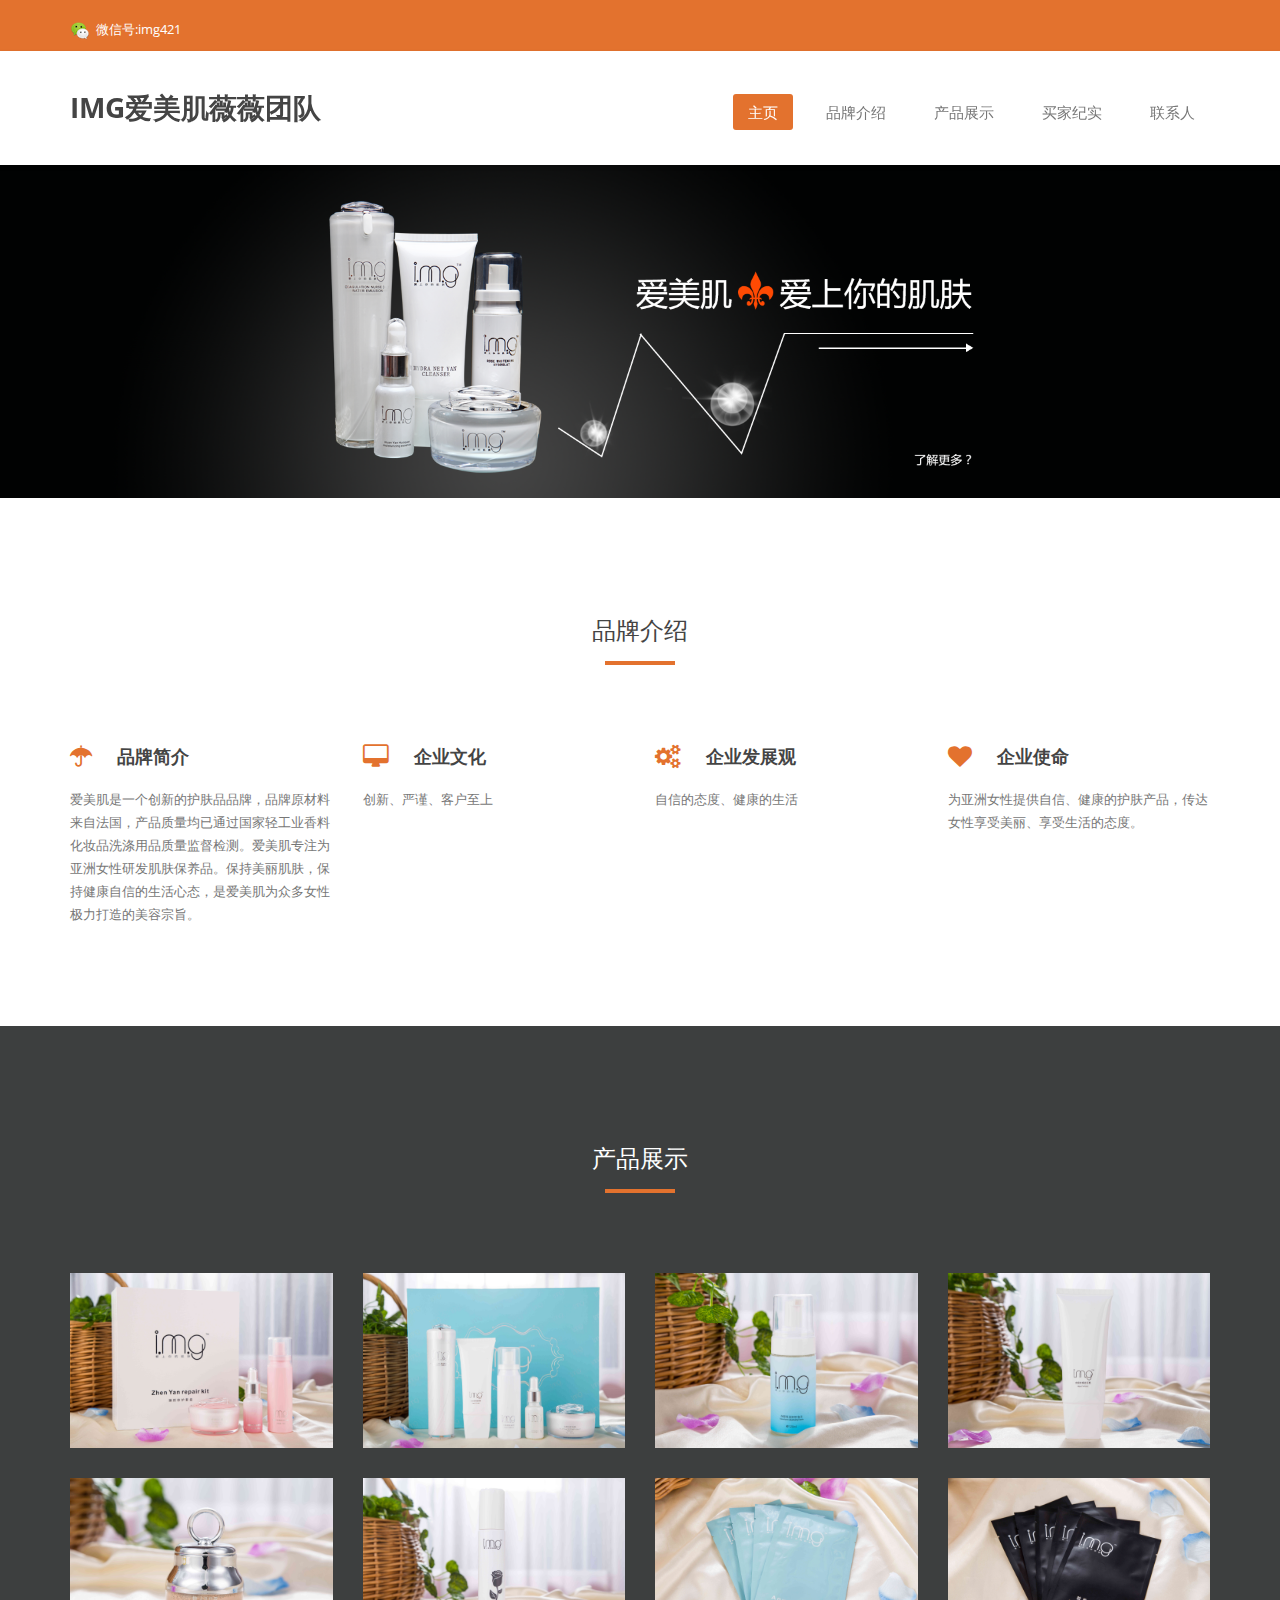
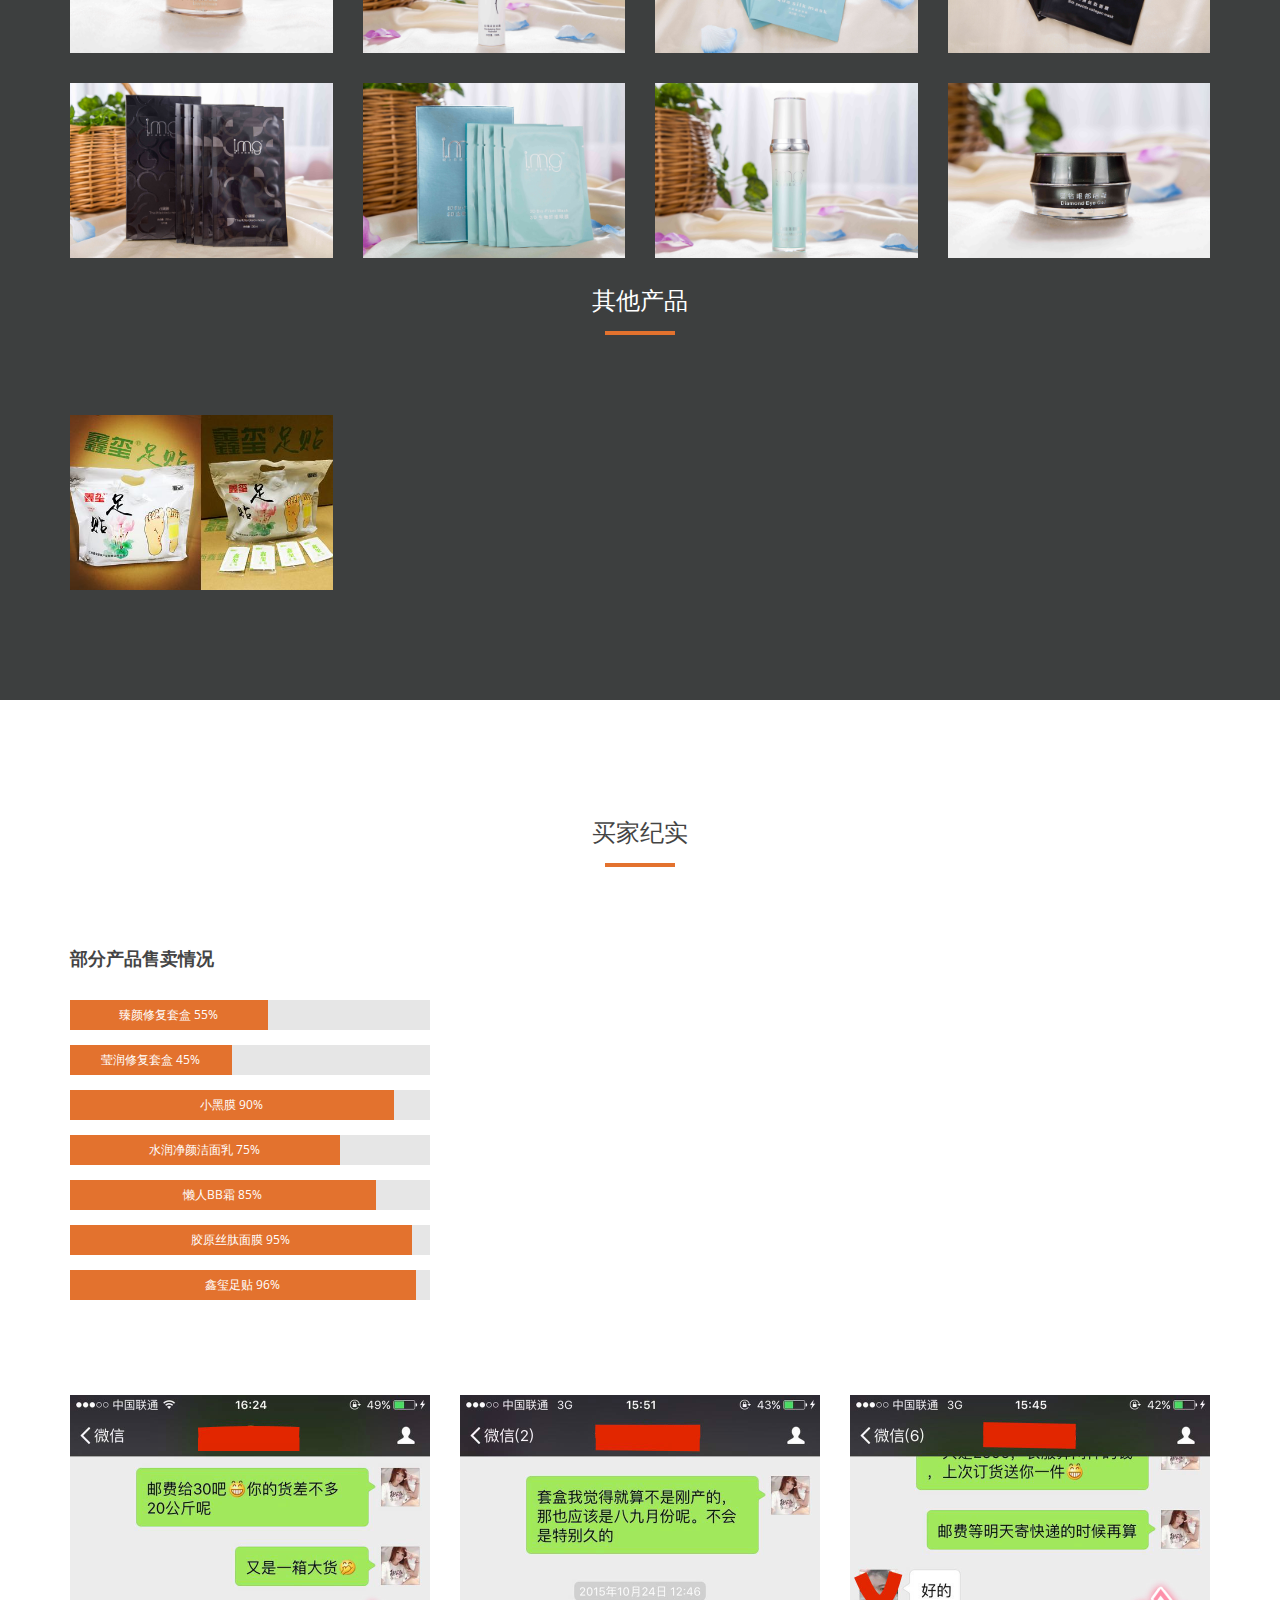
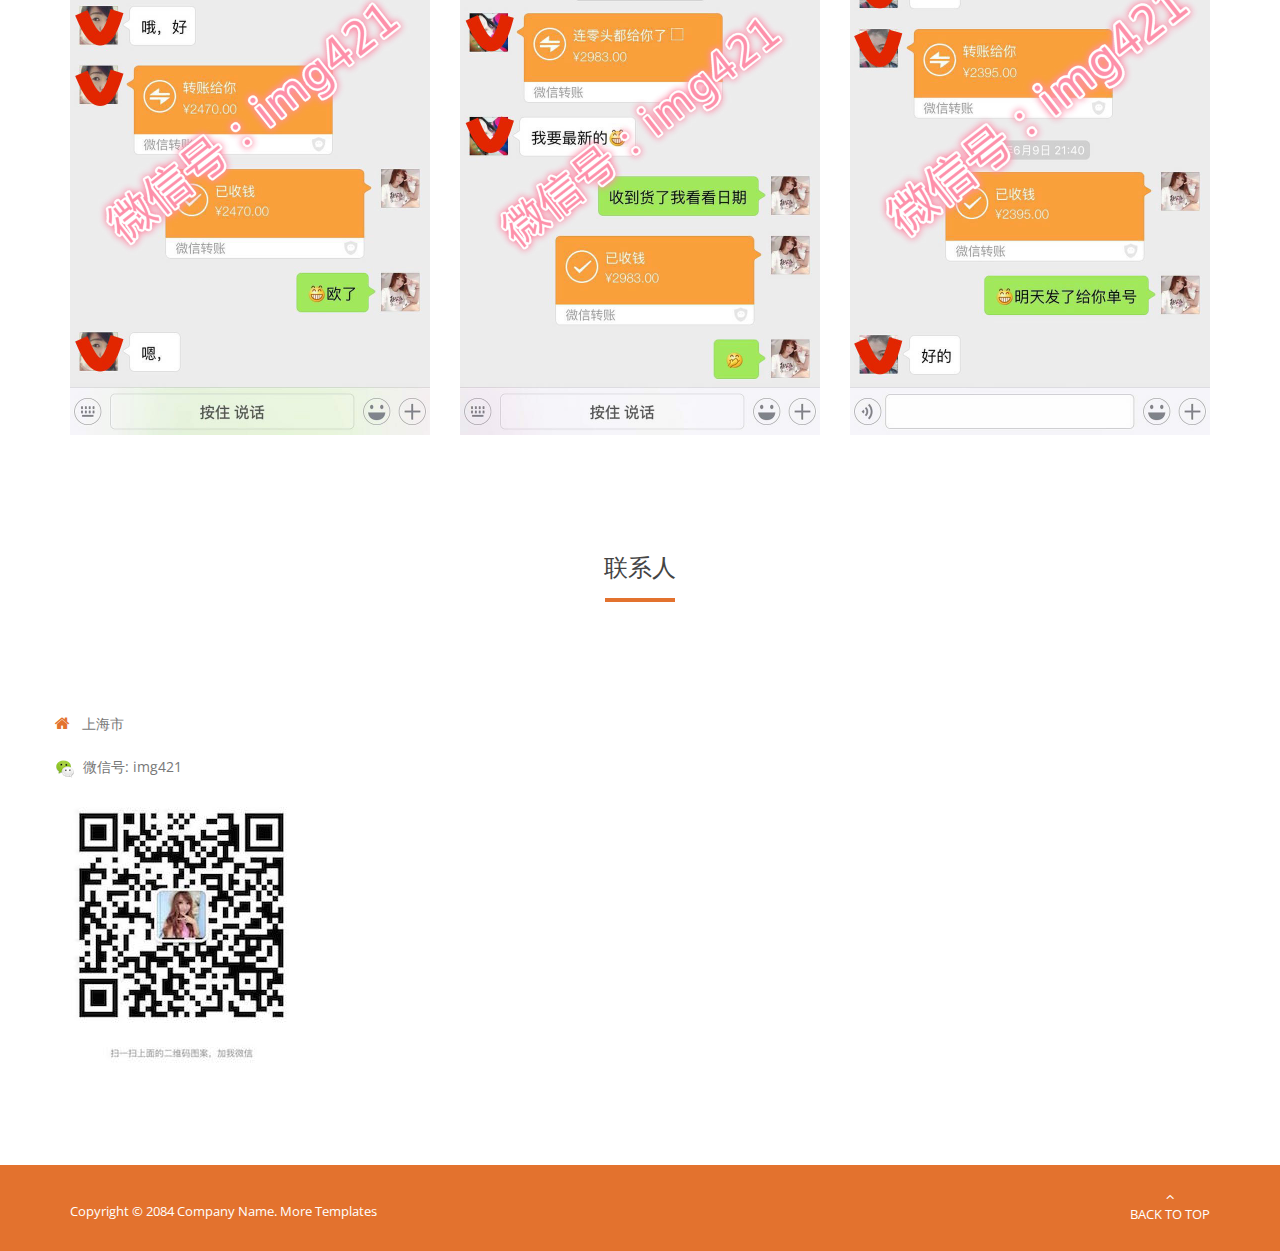
<file: compass/index.html>
<!DOCTYPE html>
<!--[if lt IE 7]> <html class="no-js lt-ie9 lt-ie8 lt-ie7" lang="en"> 
<![endif]-->
<!--[if IE 7]> <html class="no-js lt-ie9 lt-ie8" lang="en"> 
<![endif]-->
<!--[if IE 8]> <html class="no-js lt-ie9" lang="en"> <![endif]-->
<!--[if gt IE 8]><!--> <html class="no-js" lang="en"> <!--<![endif]-->
<head>
<title>IMG爱美肌</title>
<meta name="viewport" content="width=device-width, initial-scale=1.0">
<meta name="description" content="">
<meta name="author" content="templatemo">
<meta charset="UTF-8">

<link href='http://fonts.useso.com/css?family=Open+Sans:400italic,600italic,400,300,600,700,800' rel='stylesheet' type='text/css'>
<link href='http://fonts.useso.com/css?family=Droid+Serif:400,700,400italic,700italic' rel='stylesheet' type='text/css'>

<!-- CSS Bootstrap & Custom -->
<link href="bootstrap/css/bootstrap.css" rel="stylesheet" media="screen">
<link rel="stylesheet" href="css/font-awesome.min.css">
<link rel="stylesheet" href="css/templatemo-misc.css">
<link rel="stylesheet" href="css/animate.css">
<link rel="stylesheet" href="css/templatemo-main.css">
	
<!-- Favicons -->
<link rel="shortcut icon" href="images/ico/favicon.ico">

<!-- JavaScripts -->
<script src="js/jquery-1.10.2.min.js"></script>
<script src="js/modernizr.js"></script>
<!--[if lt IE 8]>
<div style=' clear: both; text-align:center; position: relative;'>
		<a href="http://www.microsoft.com/windows/internet-explorer/default.aspx?ocid=ie6_countdown_bannercode"><img src="http://storage.ie6countdown.com/assets/100/images/banners/warning_bar_0000_us.jpg" border="0" alt="" /></a>
	</div>
<![endif]-->
</head>
<body>
    <div id="home">
        <div class="site-header">
            <div class="top-header">
                <div class="container">
                    <div class="row">
                        <div class="col-md-6 col-sm-6">
                            <div class="left-header">
                                <span><img src="images/weixin.png"/></i>&nbsp&nbsp微信号:img421</span>
                            </div> <!-- /.left-header -->
                        </div> <!-- /.col-md-6 -->
                        <div class="col-md-6 col-sm-6">
                            <div class="right-header text-right">
                            </div> <!-- /.left-header -->
                        </div> <!-- /.col-md-6 -->
                    </div> <!-- /.row -->
                </div> <!-- /.container -->
            </div> <!-- /.top-header -->
            <div class="main-header">
                <div class="container">
                    <div class="row">
                        <div class="col-md-4 col-sm-4 col-xs-6">
                            <div class="logo">
                                <h1><a href="#" title="Dreri">img爱美肌薇薇团队</a></h1>
                            </div> <!-- /.logo -->
                        </div> <!-- /.col-md-4 -->
                        <div class="col-md-8 col-sm-8 col-xs-6">
                            <div class="menu text-right hidden-sm hidden-xs">
                                <ul>
                                    <li><a href="#home">主页</a></li>
                                    <li><a href="#services">品牌介绍</a></li>
                                    <li><a href="#portfolio">产品展示</a></li>
                                    <li><a href="#about">买家纪实</a></li>
                                    <li><a href="#contact">联系人</a></li>
                                </ul>
                            </div> <!-- /.menu -->
                        </div> <!-- /.col-md-8 -->
                    </div> <!-- /.row -->
                    <div class="responsive-menu text-right visible-xs visible-sm">
                        <a href="#" class="toggle-menu fa fa-bars"></a>
                        <div class="menu">
                            <ul>
                                <li><a href="#home">主页</a></li>
                                <li><a href="#services">品牌介绍</a></li>
                                <li><a href="#portfolio">产品展示</a></li>
                                <li><a href="#about">买家纪实</a></li>
                                <li><a href="#contact">联系人</a></li>
                            </ul>
                        </div> <!-- /.menu -->
                    </div> <!-- /.responsive-menu -->
                </div> <!-- /.container -->
            </div> <!-- /.header -->
        </div> <!-- /.site-header -->
    </div> <!-- /#home -->

    <div class="flexslider">
        <ul class="slides">
            <li>
                <img src="images/banner01.jpg" alt="">
            </li>
            <li>
                <img src="images/banner02.jpg" alt="">
               
                </div>
            </li>
        </ul>
    </div>

    <div id="services" class="section-cotent">
        <div class="container">
            <div class="title-section text-center">
                <h2>品牌介绍</h2>
                <span></span>
            </div> <!-- /.title-section -->
            <div class="row">
                <div class="col-md-3 col-sm-6">
                    <div class="service-item">
                        <div class="service-header">
                            <i class="fa fa-umbrella"></i>
                            <h3>品牌简介</h3>
                        </div>
                        <div class="service-description"> 爱美肌是一个创新的护肤品品牌，品牌原材料来自法国，产品质量均已通过国家轻工业香料化妆品洗涤用品质量监督检测。爱美肌专注为亚洲女性研发肌肤保养品。保持美丽肌肤，保持健康自信的生活心态，是爱美肌为众多女性极力打造的美容宗旨。
                        </div>
                    </div> <!-- /.service-item -->
                </div> <!-- /.col-md-3 -->
                <div class="col-md-3 col-sm-6">
                    <div class="service-item">
                        <div class="service-header">
                            <i class="fa fa-desktop"></i>
                            <h3>企业文化</h3>
                        </div>
                        <div class="service-description">创新、严谨、客户至上
                        </div>
                    </div> <!-- /.service-item -->
                </div> <!-- /.col-md-3 -->
                <div class="col-md-3 col-sm-6">
                    <div class="service-item">
                        <div class="service-header">
                            <i class="fa fa-cogs"></i>
                            <h3>企业发展观</h3>
                        </div>
                        <div class="service-description"> 自信的态度、健康的生活
                        </div>
                    </div> <!-- /.service-item -->
                </div> <!-- /.col-md-3 -->
                <div class="col-md-3 col-sm-6">
                    <div class="service-item">
                        <div class="service-header">
                            <i class="fa fa-heart"></i>
                            <h3>企业使命</h3>
                        </div>
                        <div class="service-description">为亚洲女性提供自信、健康的护肤产品，传达女性享受美丽、享受生活的态度。
                        </div>
                    </div> <!-- /.service-item -->
                </div> <!-- /.col-md-3 -->
            </div> <!-- /.row -->
        </div> <!-- /.container -->
    </div> <!-- /#services -->

    <div id="portfolio" class="section-content">
        <div class="container">
            <div class="title-section text-center">
                <h2>产品展示</h2>
                <span></span>
            </div> <!-- /.title-section -->
            <div class="row">
                <div class="col-md-3 col-sm-6">
                    <div class="portfolio-thumb">
                        <img src="images/portfolio/item1.jpg" alt="Portfolio Item 1">
                        <div class="overlay">
                            <div class="inner">
                                <h4><a data-rel="lightbox" href="images/portfolio/item1.jpg">臻颜修复套盒</a></h4>
                                <span><a data-rel="lightbox" href="images/portfolio/item1.jpg">持续使用玫瑰纯露能在肌肤表面形成水凝保护膜，提供肌肤日间所需的保护和营养，同时锁紧肌肤天然的水分，改善肌肤干燥、脱屑和角质老化现象，肌肤重现莹润亮彩。</a></span>
                            </div>
                        </div> <!-- /.overlay -->
                    </div> <!-- /.portfolio-thumb -->
                </div> <!-- /.col-md-3 -->
                <div class="col-md-3 col-sm-6">
                    <div class="portfolio-thumb">
                        <img src="images/portfolio/item3.jpg" alt="Portfolio Item 3">
                        <div class="overlay">
                            <div class="inner">
                                <h4><a data-rel="lightbox" href="images/portfolio/item3.jpg">莹润修复套盒</a></h4>
                                <span><a data-rel="lightbox" href="images/portfolio/item3.jpg">持续使用玫瑰纯露能在肌肤表面形成水凝保护膜，提供肌肤日间所需的保护和营养，同时锁紧肌肤天然的水分，改善肌肤干燥、脱屑和角质老化现象，肌肤重现莹润亮彩。</a></span>
                            </div>
                        </div> <!-- /.overlay -->
                    </div> <!-- /.portfolio-thumb -->
                </div> <!-- /.col-md-3 -->
                <div class="col-md-3 col-sm-6">
                    <div class="portfolio-thumb">
                        <img src="images/portfolio/item2.jpg" alt="Portfolio Item 2">
                        <div class="overlay">
                            <div class="inner">
                                <h4><a data-rel="lightbox" href="images/portfolio/item2.jpg">净颜保湿卸妆泡沫</a></h4>
                                <span><a data-rel="lightbox" href="images/portfolio/item2.jpg">深层洁净配方，能溶解积累在毛孔内的污垢，多余皮脂和彩妆;预防黑头粉刺、暗疮滋生，温和呵护脸部肌肤，能持久控制油脂分泌及油光.</a></span>
                            </div>
                        </div> <!-- /.overlay -->
                    </div> <!-- /.portfolio-thumb -->
                </div> <!-- /.col-md-3 -->
                <div class="col-md-3 col-sm-6">
                    <div class="portfolio-thumb">
                        <img src="images/portfolio/item4.jpg" alt="Portfolio Item 4">
                        <div class="overlay">
                            <div class="inner">
                                <h4><a data-rel="lightbox" href="images/portfolio/item4.jpg">水润净颜洁面乳</a></h4>
                                <span>弱酸性配方温和，清洁面部污垢及残妆，洁面后无干燥感，给予肌肤清新舒爽的享受.</a></span>
                            </div>
                        </div> <!-- /.overlay -->
                    </div> <!-- /.portfolio-thumb -->
                </div> <!-- /.col-md-3 -->
            </div> <!-- /.row -->
            <div class="row">
                <div class="col-md-3 col-sm-6">
                    <div class="portfolio-thumb">
                        <img src="images/portfolio/item5.jpg" alt="Portfolio Item 5">
                        <div class="overlay">
                            <div class="inner">
                                <h4><a data-rel="lightbox" href="images/portfolio/item5.jpg">懒人BB霜</a></h4>
                                <span><a data-rel="lightbox" href="images/portfolio/item5.jpg">遮瑕、调整肤色、隐藏毛孔，打造出空气感一般的裸妆效果。</a></span>
                            </div>
                        </div> <!-- /.overlay -->
                    </div> <!-- /.portfolio-thumb -->
                </div> <!-- /.col-md-3 -->
                <div class="col-md-3 col-sm-6">
                    <div class="portfolio-thumb">
                        <img src="images/portfolio/item6.jpg" alt="Portfolio Item 6">
                        <div class="overlay">
                            <div class="inner">
                                <h4><a data-rel="lightbox" href="images/portfolio/item6.jpg">玫瑰活肤纯露</a></h4>
                                <span><a data-rel="lightbox" href="images/portfolio/item6.jpg">持续使用玫瑰纯露能在肌肤表面形成水凝保护膜，提供肌肤日间所需的保护和营养，同时锁紧肌肤天然的水分，改善肌肤干燥、脱屑和角质老化现象，肌肤重现莹润亮彩。</a></span>
                            </div>
                        </div> <!-- /.overlay -->
                    </div> <!-- /.portfolio-thumb -->
                </div> <!-- /.col-md-3 -->
                <div class="col-md-3 col-sm-6">
                    <div class="portfolio-thumb">
                        <img src="images/portfolio/item7.jpg" alt="Portfolio Item 7">
                        <div class="overlay">
                            <div class="inner">
                                <h4><a data-rel="lightbox" href="images/portfolio/item7.jpg">水润蚕丝面膜</a></h4>
                                <span><a data-rel="lightbox" href="images/portfolio/item7.jpg">提供密集水源，充分补水保湿等。</a></span>
                            </div>
                        </div> <!-- /.overlay -->
                    </div> <!-- /.portfolio-thumb -->
                </div> <!-- /.col-md-3 -->
                <div class="col-md-3 col-sm-6">
                    <div class="portfolio-thumb">
                        <img src="images/portfolio/item8.jpg" alt="Portfolio Item 8">
                        <div class="overlay">
                            <div class="inner">
                                <h4><a data-rel="lightbox" href="images/portfolio/item8.jpg">胶原丝肽面膜</a></h4>
                                 <span><a data-rel="lightbox" href="images/portfolio/item8.jpg">增强细胞抗氧化功能，淡化细小皱纹，令肌肤水润有弹性，恢复肌肤活力。增强皮肤含水量，防止肌肤水分流失，加强皮肤自身屏障功能，延缓细胞老化脱落，改善细胞间凝聚力等。</a></span>
                            </div>
                        </div> <!-- /.overlay -->
                    </div> <!-- /.portfolio-thumb -->
                </div> <!-- /.col-md-3 -->
            </div> <!-- /.row -->
            <div class="row">
                <div class="col-md-3 col-sm-6">
                    <div class="portfolio-thumb">
                        <img src="images/portfolio/item9.jpg" alt="Portfolio Item 9">
                        <div class="overlay">
                            <div class="inner">
                                <h4><a data-rel="lightbox" href="images/portfolio/item9.jpg">小黑膜</a></h4>
                                <span><a data-rel="lightbox" href="images/portfolio/item9.jpg">收紧脸部轮廓，收缩毛孔，使肌肤得到紧致柔嫩；并能清除表皮堆积角质，改善肤色，提升皮肤光亮度。</a></span>
                            </div>
                        </div> <!-- /.overlay -->
                    </div> <!-- /.portfolio-thumb -->
                </div> <!-- /.col-md-3 -->
                <div class="col-md-3 col-sm-6">
                    <div class="portfolio-thumb">
                        <img src="images/portfolio/item10.jpg" alt="Portfolio Item 10">
                        <div class="overlay">
                            <div class="inner">
                                <h4><a data-rel="lightbox" href="images/portfolio/item10.jpg">3D生物纤维眼膜</a></h4>
                                <span><a data-rel="lightbox" href="images/portfolio/item10.jpg">促进人体胶原蛋白和弹力蛋白的生成，修复受损的胶原和弹力纤维，激活细胞活性，改善微循环，使眼部供氧充足，令眼部血液循环畅通，加速代谢产物的排出，达到修纹紧致、淡化黑眼圈。</a></span>
                            </div>
                        </div> <!-- /.overlay -->
                    </div> <!-- /.portfolio-thumb -->
                </div> <!-- /.col-md-3 -->
                <div class="col-md-3 col-sm-6">
                    <div class="portfolio-thumb">
                        <img src="images/portfolio/item11.jpg" alt="Portfolio Item 11">
                        <div class="overlay">
                            <div class="inner">
                                <h4><a data-rel="lightbox" href="images/portfolio/item11.jpg">水润凝肌液</a></h4>
                                <span><a data-rel="lightbox" href="images/portfolio/item11.jpg">具有强大的大自然保湿能量赋予肌肤，改善肌肤粗糙和疲劳状况，使肌肤持久水润柔滑、弹力十足，同时有效调节肌肤的水油平衡，帮助肌肤快速、稳定的吸收后续保湿成分。</a></span>
                            </div>
                        </div> <!-- /.overlay -->
                    </div> <!-- /.portfolio-thumb -->
                </div> <!-- /.col-md-3 -->
                <div class="col-md-3 col-sm-6">
                    <div class="portfolio-thumb">
                        <img src="images/portfolio/item12.jpg" alt="Portfolio Item 12">
                        <div class="overlay">
                            <div class="inner">
                                <h4><a data-rel="lightbox" href="images/portfolio/item12.jpg">黑钻眼部啫喱</a></h4>
                                <span><a data-rel="lightbox" href="images/portfolio/item12.jpg">改善鱼尾纹，收紧眼袋，击退黑眼圈，修护损伤，抗氧化，青春再生。</a></span>
                            </div>
                        </div> <!-- /.overlay -->
                    </div> <!-- /.portfolio-thumb -->
                </div> <!-- /.col-md-3 -->
            </div> <!-- /.row -->
            <div class="title-section text-center">
                <h2>其他产品</h2>
                <span></span>
            </div> <!-- /.title-section -->
            <div class="row">
                <div class="col-md-3 col-sm-6">
                    <div class="portfolio-thumb">
                        <img src="images/portfolio/item13.jpg" alt="Portfolio Item 1">
                        <div class="overlay">
                            <div class="inner">
                                <h4><a data-rel="lightbox" href="images/portfolio/item13.jpg">鑫玺足贴</a></h4>
                                <span><a data-rel="lightbox" href="images/portfolio/item13.jpg">促进血液循环，加速新陈代谢；活化细胞，提高五脏六腑;舒筋祛湿，滋阴强肾;帮助入眠，提高睡眠质量;排出体内淋巴系统积累的废弃毒素，促进淋巴系统的功能，提高免疫力;降低血压，弛缓身心，减轻紧张及稳定神经。</a></span>
                            </div>
                        </div> <!-- /.overlay -->
                    </div> <!-- /.portfolio-thumb -->
                </div> <!-- /.col-md-3 -->
             </div> <!-- /.row -->
        </div> <!-- /.container -->
    </div> <!-- /#portfolio -->
    <div id="about" class="section-cotent">
        <div class="container">
            <div class="title-section text-center">
                <h2>买家纪实</h2>
                <span></span>
            </div> <!-- /.title-section -->
            <div class="row">
                <div class="col-md-4 our-skills">
                    <h4 class="widget-title">部分产品售卖情况</h4>
                    <ul class="progess-bars">
                      <li>
                            <div class="progress">
                                <div class="progress-bar" role="progressbar" aria-valuenow="95" aria-valuemin="0" aria-valuemax="100" style="width: 55%;">臻颜修复套盒 55%</div>
                            </div>
                        </li>
                        <li>
                            <div class="progress">
                                <div class="progress-bar" role="progressbar" aria-valuenow="95" aria-valuemin="0" aria-valuemax="100" style="width: 45%;">莹润修复套盒 45%</div>
                            </div>
                        </li>
                        <li>
                            <div class="progress">
                                <div class="progress-bar" role="progressbar" aria-valuenow="90" aria-valuemin="0" aria-valuemax="100" style="width: 90%;">小黑膜 90%</div>
                            </div>
                        </li>
                        <li>
                            <div class="progress">
                                <div class="progress-bar" role="progressbar" aria-valuenow="75" aria-valuemin="0" aria-valuemax="100" style="width: 75%;">水润净颜洁面乳 75%</div>
                            </div>
                        </li>
                        <li>
                            <div class="progress">
                                <div class="progress-bar" role="progressbar" aria-valuenow="85" aria-valuemin="0" aria-valuemax="100" style="width: 85%;">懒人BB霜 85%</div>
                            </div>
                        </li>
                        <li>
                            <div class="progress">
                                <div class="progress-bar" role="progressbar" aria-valuenow="95" aria-valuemin="0" aria-valuemax="100" style="width: 95%;">胶原丝肽面膜 95%</div>
                            </div>
                        </li>
                           <li>
                            <div class="progress">
                                <div class="progress-bar" role="progressbar" aria-valuenow="90" aria-valuemin="0" aria-valuemax="100" style="width: 96%;">鑫玺足贴 96%</div>
                            </div>
                        </li>
                    </ul>
                </div> <!-- /.col-md-3 -->
            </div> <!-- /.row -->
            <div class="row">
                <div class="our-team">
                    <div class="col-md-4 col-sm-6">
                        <div class="team-member">
                            <div class="member-img">
                                <img src="images/team/member-1.jpg" alt="Tracy">
                               
                            </div>
                        </div> <!-- /.team-member -->
                    </div> <!-- /.col-md-4 -->
                    <div class="col-md-4 col-sm-6">
                        <div class="team-member">
                            <div class="member-img">
                                <img src="images/team/member-2.jpg" alt="Mary">
                    
                            </div>
                        </div> <!-- /.team-member -->
                    </div> <!-- /.col-md-4 -->
                    <div class="col-md-4 col-sm-6">
                        <div class="team-member">
                            <div class="member-img">
                                <img src="images/team/member-3.jpg" alt="Julia">
                            </div>
                        </div> <!-- /.team-member -->
                    </div> <!-- /.col-md-4 -->
                </div> <!-- /.our-team -->
            </div> <!-- /.row -->
        </div> <!-- /.container -->
    </div> <!-- /#about -->

    <div id="contact" class="section-cotent">
        <div class="container">
            <div class="title-section text-center">
                <h2>联系人</h2>
                <span></span>
            </div> <!-- /.title-section -->
            <div class="row">
                    <div class="contact-info">
                        <span><i class="fa fa-home"></i>上海市</span>
                        <span><img src="images/weixin.png"/>&nbsp&nbsp微信号: img421</span>
                         <span><img src="images/team/qr.jpeg" alt="Mary"></span>
                    </div>
                </div> <!-- /.col-md-3 -->
            </div> <!-- /.row -->
        </div> <!-- /.container -->
    </div> <!-- /#contact -->

    <div class="site-footer">
        <div class="container">
            <div class="row">
                <div class="col-md-8 col-sm-8 col-xs-12">
                    <p>Copyright &copy; 2084 Company Name. More Templates</p>
                </div> <!-- /.col-md-6 -->
                <div class="col-md-4 col-sm-4 col-xs-12">
                    <div class="go-top">
                        <a href="#" id="go-top">
                            <i class="fa fa-angle-up"></i>
                            Back to Top
                        </a>
                    </div>
                </div> <!-- /.col-md-6 -->
            </div> <!-- /.row -->
        </div> <!-- /.container -->
    </div> <!-- /.site-footer -->

    <script src="bootstrap/js/bootstrap.min.js"></script>
    <script src="js/plugins.js"></script>
    <script src="js/jquery.lightbox.js"></script>
    <script src="js/custom.js"></script>


</body>
</html>
</file>
<file: compass/css/templatemo-misc.css>
/*
 * jQuery FlexSlider v2.2.0
 * http://www.woothemes.com/flexslider/
 *
 * Copyright 2012 WooThemes
 * Free to use under the GPLv2 license.
 * http://www.gnu.org/licenses/gpl-2.0.html
 *
 * Contributing author: Tyler Smith (@mbmufffin)
 */
/* Browser Resets
*********************************/
.flex-container a:active,
.flexslider a:active,
.flex-container a:focus,
.flexslider a:focus {
  outline: none;
}

.slides,
.flex-control-nav,
.flex-direction-nav {
  margin: 0;
  padding: 0;
  list-style: none;
}

/* Icon Fonts
*********************************/
/* Font-face Icons */
@font-face {
  font-family: 'FontAwesome';
  src: url("../fonts/fontawesome-webfont.eot?v=4.0.3");
  src: url("../fonts/fontawesome-webfont.eot?#iefix&v=4.0.3") format("embedded-opentype"), url("../fonts/fontawesome-webfont.woff?v=4.0.3") format("woff"), url("../fonts/fontawesome-webfont.ttf?v=4.0.3") format("truetype"), url("../fonts/fontawesome-webfont.svg?v=4.0.3#fontawesomeregular") format("svg");
  font-weight: normal;
  font-style: normal;
}
/* FlexSlider Necessary Styles
*********************************/
.flexslider {
  margin: 0;
  padding: 0;
}

.flexslider .slides > li {
  display: none;
  -webkit-backface-visibility: hidden;
}

/* Hide the slides before the JS is loaded. Avoids image jumping */
.flexslider .slides img {
  width: 100%;
  display: block;
}

.flex-pauseplay span {
  text-transform: capitalize;
}

/* Clearfix for the .slides element */
.slides:after {
  content: "\0020";
  display: block;
  clear: both;
  visibility: hidden;
  line-height: 0;
  height: 0;
}

html[xmlns] .slides {
  display: block;
}

* html .slides {
  height: 1%;
}

/* No JavaScript Fallback */
/* If you are not using another script, such as Modernizr, make sure you
 * include js that eliminates this class on page load */
.no-js .slides > li:first-child {
  display: block;
}

/* FlexSlider Default Theme
*********************************/
.flexslider {
  margin: 0;
  position: relative;
  zoom: 1;
}

.flex-viewport {
  max-height: 2000px;
  -webkit-transition: all 1s ease;
  -moz-transition: all 1s ease;
  -o-transition: all 1s ease;
  transition: all 1s ease;
}

.loading .flex-viewport {
  max-height: 300px;
}

.flexslider .slides {
  zoom: 1;
}

.carousel li {
  margin-right: 5px;
}

/* Direction Nav */
.flex-direction-nav {
  *height: 0;
}

.flex-direction-nav a {
  text-decoration: none;
  display: block;
  position: absolute;
  top: 50%;
  z-index: 10;
  overflow: hidden;
  opacity: 0;
  cursor: pointer;
  -webkit-transition: all .3s ease;
  -moz-transition: all .3s ease;
  transition: all .3s ease;
}

.flex-direction-nav .flex-prev {
  left: -50px;
}

.flex-direction-nav .flex-next {
  right: -50px;
}

.flexslider:hover .flex-prev {
  opacity: 1;
  left: 30px;
}

.flexslider:hover .flex-next {
  opacity: 1;
  right: 30px;
}

.flexslider:hover .flex-next:hover, .flexslider:hover .flex-prev:hover {
  opacity: 1;
}

.flex-direction-nav .flex-disabled {
  opacity: 0 !important;
  filter: alpha(opacity=0);
  cursor: default;
}

.flex-direction-nav a:before {
  font-family: "FontAwesome";
  font-size: 24px;
  display: inline-block;
  content: '\f104';
}

.flex-direction-nav a.flex-next:before {
  content: '\f105';
}

/* Pause/Play */
.flex-pauseplay a {
  display: block;
  width: 20px;
  height: 20px;
  position: absolute;
  bottom: 5px;
  left: 10px;
  opacity: 0.8;
  z-index: 10;
  overflow: hidden;
  cursor: pointer;
  color: #000;
}

.flex-pauseplay a:before {
  font-family: "flexslider-icon";
  font-size: 20px;
  display: inline-block;
  content: '\f004';
}

.flex-pauseplay a:hover {
  opacity: 1;
}

.flex-pauseplay a.flex-play:before {
  content: '\f003';
}

/* Control Nav */
.flex-control-nav {
  width: 100%;
  position: absolute;
  bottom: -40px;
  text-align: center;
}

.flex-control-nav li {
  margin: 0 6px;
  display: inline-block;
  zoom: 1;
  *display: inline;
}

.flex-control-paging li a {
  width: 11px;
  height: 11px;
  display: block;
  background: #666;
  background: rgba(0, 0, 0, 0.5);
  cursor: pointer;
  text-indent: -9999px;
  -webkit-border-radius: 20px;
  -moz-border-radius: 20px;
  -o-border-radius: 20px;
  border-radius: 20px;
  -webkit-box-shadow: inset 0 0 3px rgba(0, 0, 0, 0.3);
  -moz-box-shadow: inset 0 0 3px rgba(0, 0, 0, 0.3);
  -o-box-shadow: inset 0 0 3px rgba(0, 0, 0, 0.3);
  box-shadow: inset 0 0 3px rgba(0, 0, 0, 0.3);
}

.flex-control-paging li a:hover {
  background: #333;
  background: rgba(0, 0, 0, 0.7);
}

.flex-control-paging li a.flex-active {
  background: #000;
  background: rgba(0, 0, 0, 0.9);
  cursor: default;
}

.flex-control-thumbs {
  margin: 5px 0 0;
  position: static;
  overflow: hidden;
}

.flex-control-thumbs li {
  width: 25%;
  float: left;
  margin: 0;
}

.flex-control-thumbs img {
  width: 100%;
  display: block;
  opacity: .7;
  cursor: pointer;
}

.flex-control-thumbs img:hover {
  opacity: 1;
}

.flex-control-thumbs .flex-active {
  opacity: 1;
  cursor: default;
}

@media screen and (max-width: 860px) {
  .flex-direction-nav .flex-prev {
    opacity: 1;
    left: 10px;
  }

  .flex-direction-nav .flex-next {
    opacity: 1;
    right: 10px;
  }
}
/*! fancyBox v2.1.5 fancyapps.com | fancyapps.com/fancybox/#license */
.fancybox-wrap,
.fancybox-skin,
.fancybox-outer,
.fancybox-inner,
.fancybox-image,
.fancybox-wrap iframe,
.fancybox-wrap object,
.fancybox-nav,
.fancybox-nav span,
.fancybox-tmp {
  padding: 0;
  margin: 0;
  border: 0;
  outline: none;
  vertical-align: top;
}

.fancybox-wrap {
  position: absolute;
  top: 0;
  left: 0;
  z-index: 228020;
}

.fancybox-skin {
  position: relative;
  background: #f9f9f9;
  color: #444;
  text-shadow: none;
  -webkit-border-radius: 4px;
  -moz-border-radius: 4px;
  border-radius: 4px;
}

.fancybox-opened {
  z-index: 23030;
}

.fancybox-opened .fancybox-skin {
  -webkit-box-shadow: 0 10px 25px rgba(0, 0, 0, 0.5);
  -moz-box-shadow: 0 10px 25px rgba(0, 0, 0, 0.5);
  box-shadow: 0 10px 25px rgba(0, 0, 0, 0.5);
}

.fancybox-outer, .fancybox-inner {
  position: relative;
}

.fancybox-inner {
  overflow: hidden;
}

.fancybox-type-iframe .fancybox-inner {
  -webkit-overflow-scrolling: touch;
}

.fancybox-error {
  color: #444;
  font: 14px/20px "Helvetica Neue",Helvetica,Arial,sans-serif;
  margin: 0;
  padding: 15px;
  white-space: nowrap;
}

.fancybox-image, .fancybox-iframe {
  display: block;
  width: 100%;
  height: 100%;
}

.fancybox-image {
  max-width: 100%;
  max-height: 100%;
}

#fancybox-loading, .fancybox-close, .fancybox-prev span, .fancybox-next span {
  background-image: url("../images/fancybox_sprite.png");
}

#fancybox-loading {
  position: fixed;
  top: 50%;
  left: 50%;
  margin-top: -22px;
  margin-left: -22px;
  background-position: 0 -108px;
  opacity: 0.8;
  cursor: pointer;
  z-index: 8060;
}

#fancybox-loading div {
  width: 44px;
  height: 44px;
  background: url("../images/fancybox_loading.gif") center center no-repeat;
}

.fancybox-close {
  position: absolute;
  top: -18px;
  right: -18px;
  width: 36px;
  height: 36px;
  cursor: pointer;
  z-index: 8040;
}

.fancybox-nav {
  position: absolute;
  top: 0;
  width: 40%;
  height: 100%;
  cursor: pointer;
  text-decoration: none;
  background: transparent url("../images/blank.gif");
  /* helps IE */
  -webkit-tap-highlight-color: transparent;
  z-index: 8040;
}

.fancybox-prev {
  left: 0;
}

.fancybox-next {
  right: 0;
}

.fancybox-nav span {
  position: absolute;
  top: 50%;
  width: 36px;
  height: 34px;
  margin-top: -18px;
  cursor: pointer;
  z-index: 8040;
  visibility: hidden;
}

.fancybox-prev span {
  left: 10px;
  background-position: 0 -36px;
}

.fancybox-next span {
  right: 10px;
  background-position: 0 -72px;
}

.fancybox-nav:hover span {
  visibility: visible;
}

.fancybox-tmp {
  position: absolute;
  top: -99999px;
  left: -99999px;
  visibility: hidden;
  max-width: 99999px;
  max-height: 99999px;
  overflow: visible !important;
}

/* Overlay helper */
.fancybox-lock {
  overflow: hidden !important;
  width: auto;
}

.fancybox-lock body {
  overflow: hidden !important;
}

.fancybox-lock-test {
  overflow-y: hidden !important;
}

.fancybox-overlay {
  position: absolute;
  top: 0;
  left: 0;
  overflow: hidden;
  display: none;
  z-index: 998010;
  background: url("../images/fancybox_overlay.png");
}

.fancybox-overlay-fixed {
  position: fixed;
  bottom: 0;
  right: 0;
}

.fancybox-lock .fancybox-overlay {
  overflow: auto;
  overflow-y: scroll;
}

/* Title helper */
.fancybox-title {
  visibility: hidden;
  font: normal 13px/20px "Helvetica Neue",Helvetica,Arial,sans-serif;
  position: relative;
  text-shadow: none;
  z-index: 8050;
}

.fancybox-opened .fancybox-title {
  visibility: visible;
}

.fancybox-title-float-wrap {
  position: absolute;
  bottom: 0;
  right: 50%;
  margin-bottom: -35px;
  z-index: 8050;
  text-align: center;
}

.fancybox-title-float-wrap .child {
  display: inline-block;
  margin-right: -100%;
  padding: 2px 20px;
  background: transparent;
  /* Fallback for web browsers that doesn't support RGBa */
  background: rgba(0, 0, 0, 0.8);
  -webkit-border-radius: 15px;
  -moz-border-radius: 15px;
  border-radius: 15px;
  text-shadow: 0 1px 2px #222;
  color: #FFF;
  font-weight: bold;
  line-height: 24px;
  white-space: nowrap;
}

.fancybox-title-outside-wrap {
  position: relative;
  margin-top: 10px;
  color: #fff;
}

.fancybox-title-inside-wrap {
  padding-top: 10px;
}

.fancybox-title-over-wrap {
  position: absolute;
  bottom: 0;
  left: 0;
  color: #fff;
  padding: 10px;
  background: #000;
  background: rgba(0, 0, 0, 0.8);
}

/*Retina graphics!*/
@media only screen and (-webkit-min-device-pixel-ratio: 1.5), only screen and (min--moz-device-pixel-ratio: 1.5), only screen and (min-device-pixel-ratio: 1.5) {
  #fancybox-loading, .fancybox-close, .fancybox-prev span, .fancybox-next span {
    background-image: url("../images/fancybox_sprite@2x.png");
    background-size: 44px 152px;
    /*The size of the normal image, half the size of the hi-res image*/
  }

  #fancybox-loading div {
    background-image: url("../images/fancybox_loading@2x.gif");
    background-size: 24px 24px;
    /*The size of the normal image, half the size of the hi-res image*/
  }
}




#lightbox {
  cursor: pointer;
  position: fixed;
  width: 100%;
  height: 100%;
  top: 0;
  left: 0;
  background: rgb(0, 0, 0); /* IE Fallback (Solid Colour) */
  background: url([data-uri]);
  background: rgba(0, 0, 0, 0.7);
  -webkit-filter: none !important;
}
#lightbox img {
  display: block;
  position: absolute;
  border: 5px solid #fff;
  box-shadow: 0 0 20px #000;
  border-radius: 1px;
}
body.blurred > * {
  -webkit-filter: blur(2px);
  -webkit-transform: translate3d(0, 0, 0);
}
.lightbox-loading {
  background: url(../images/loading.gif) center center no-repeat;
  width: 31px;
  height: 31px;
  margin: -16px 0 0 -16px;
  position: absolute;
  top: 48%;
  left: 50%;
}
.lightbox-caption {
  display: none;
  position: absolute;
  left: 0;
  bottom: 0;
  width: 100%;
  text-align: center;
  z-index: 1000;
  background: #000;
  background: rgba(0,0,0,0.7);
}

.lightbox-caption p {
  margin: 0 auto;
  max-width: 70%;
  display: inline-block;
  *display: inline;
  *zoom: 1;
  padding: 10px;
  color: #fff;
  font-size: 12px;
  line-height: 18px;
}

.lightbox-button {
  position: absolute;
  z-index: 9999;
  background: no-repeat center center;
  width: 32px;
  height: 32px;
  opacity:0.4;
  -webkit-transition: all 0.3s;
  -moz-transition:    all 0.3s;
  -ms-transition:     all 0.3s;
  transition:     all 0.3s;
}

.lightbox-button:hover,
.lightbox-button:focus {
  opacity: 1;
  -webkit-transform: scale(1.4);
  -moz-transform: scale(1.4);
  -ms-transform: scale(1.4);
  transform: scale(1.4);
}

.lightbox-close {
  right: 10px;
  top: 10px;
  background-image: url('../images/close.png');
}
.lightbox-next {
  right: 10px;
  top: 48%;
  background-image: url('../images/next.png');
}
.lightbox-previous {
  left: 10px;
  top: 48%;
  background-image: url('../images/previous.png');
}
</file>
<file: compass/css/templatemo-main.css>
/* 
http://meyerweb.com/eric/tools/css/reset/ 
v2.0 | 20110126
License: none (public domain)
*/

html, body, div, span, applet, object, iframe,
h1, h2, h3, h4, h5, h6, p, blockquote, pre,
a, abbr, acronym, address, big, cite, code,
del, dfn, em, ins, kbd, q, s, samp,
small, strike, strong, sub, sup, tt, var,
b, u, i, center,
dl, dt, dd, ol, ul, li,
fieldset, form, label, legend,
table, caption, tbody, tfoot, thead, tr, th, td,
article, aside, canvas, details, embed,
figure, figcaption, footer, header, hgroup,
menu, nav, output, ruby, section, summary,
time, mark, audio, video {
  margin: 0;
  padding: 0;
  border: 0;
  font-size: 100%;
  font: inherit;
  vertical-align: baseline;
}

/* HTML5 display-role reset for older browsers */
article, aside, details, figcaption, figure,
footer, header, hgroup, menu, nav, section {
  display: block;
}

body {
  line-height: 1;
}

ol, ul {
  list-style: none;
}

blockquote, q {
  quotes: none;
}

blockquote:before, blockquote:after,
q:before, q:after {
  content: '';
  content: none;
}

table {
  border-collapse: collapse;
  border-spacing: 0;
}

.copyrights{text-indent:-9999px;height:0;line-height:0;font-size:0;overflow:hidden;}

/*------------------------------------------------------
	Basic Styling 
--------------------------------------------------------*/
body {
  font: 13px/23px "Open Sans", sans-serif;
  -webkit-font-smoothing: antialiased;
  word-wrap: break-word;
  color: #777777;
}

a {
  -webkit-transition: all 0.2s ease-in-out;
  -moz-transition: all 0.2s ease-in-out;
  -ms-transition: all 0.2s ease-in-out;
  -o-transition: all 0.2s ease-in-out;
  transition: all 0.2s ease-in-out;
}

input::-moz-focus-inner {
  border: 0;
}

a:hover, a:active, a:focus {
  text-decoration: none;
  outline: none;
}

h1, h2, h3, h4, h5, h6 {
  font-family: "Open Sans", sans-serif;
  color: #444444;
}

.top-header .right-header ul.social-icons, .main-header .menu ul {
  padding: 0;
  margin: 0;
  list-style: none;
}

#services, #portfolio, #about, #contact {
  padding-top: 120px;
}

/*------------------------------------------------------
	Header Styles 
--------------------------------------------------------*/
.top-header {
  background: #e3722e;
  color: white;
  padding: 10px 0;
}
.top-header .left-header span {
  display: inline-block;
  margin: 8px 30px 0 0;
}
.top-header .left-header span i {
  margin-right: 10px;
}
.top-header .right-header ul.social-icons li {
  display: inline-block;
}
.top-header .right-header ul.social-icons li a {
  color: white;
  width: 32px;
  height: 32px;
  text-align: center;
  line-height: 30px;
  border: 1px solid white;
  -webkit-border-radius: 16px;
  border-radius: 16px;
  margin: 0 5px;
}
.top-header .right-header ul.social-icons li a:hover {
  background-color: white;
  color: #e3722e;
}

.main-header {
  position: fixed;
  width: 100%;
  z-index: 9999;
  padding: 40px 0;
  background: white;
  -webkit-box-shadow: 0 2px 4px rgba(1, 1, 1, 0.15) ;
  -moz-box-shadow: 0 2px 4px rgba(1, 1, 1, 0.15) ;
  box-shadow: 0 2px 4px rgba(1, 1, 1, 0.15) ;
  -webkit-transition: all 0.4s ease-in-out;
  -moz-transition: all 0.4s ease-in-out;
  -ms-transition: all 0.4s ease-in-out;
  -o-transition: all 0.4s ease-in-out;
  transition: all 0.4s ease-in-out;
}
.main-header .logo {
  margin-top: 5px;
}
.main-header .logo h1 {
  font-size: 28px;
  font-weight: 700;
  text-transform: uppercase;
}
.main-header .logo h1 a {
  color: #444444;
}
.main-header .menu {
  margin-top: 10px;
}
.main-header .menu ul li {
  display: inline-block;
  margin-left: 15px;
}
.main-header .menu ul li a {
  text-transform: uppercase;
  color: #777777;
  font-size: 15px;
  padding: 8px 15px;
  -webkit-border-radius: 3px;
  border-radius: 3px;
}
.main-header .menu ul li a.current {
  background: #e3722e;
  color: white;
}

.main-header-shrink {
  padding: 25px 0;
  top: 0;
}

.responsive-menu {
  position: relative;
  top: -20px;
}
.responsive-menu .toggle-menu {
  font-size: 24px;
  color: #e3722e;
}
.responsive-menu .menu {
  display: none;
  position: absolute;
  top: 52px;
  width: 100%;
  background-color: #e3722e;
}
.responsive-menu .menu ul li {
  display: block;
  text-align: left;
  border-bottom: 1px solid #d1601c;
  margin: 0;
}
.responsive-menu .menu ul li:last-child {
  border-bottom: 0;
}
.responsive-menu .menu ul li a {
  color: white;
  padding: 15px 20px;
  display: block;
  -webkit-border-radius: 0;
  border-radius: 0;
}
.responsive-menu .menu ul li a.current {
  background-color: #444444;
}

/*------------------------------------------------------
	Basic Layout Styles 
--------------------------------------------------------*/
.title-section {
  margin-bottom: 80px;
}
.title-section h2 {
  font-size: 24px;
  font-weight: normal;
  text-transform: uppercase;
  display: block;
  margin-bottom: 20px;
}
.title-section span {
  display: block;
  width: 70px;
  height: 4px;
  background: #e3722e;
  margin: 0 auto;
}

.widget-title {
  font-size: 18px;
  font-weight: 600;
  margin-bottom: 30px;
}

.mainBtn {
  background-color: #e3722e;
  color: white;
  display: inline-block;
  text-transform: uppercase;
  padding: 10px 15px;
  font-weight: 600;
  font-size: 14px;
  -webkit-transition: all 0.2s ease-in-out;
  -moz-transition: all 0.2s ease-in-out;
  -ms-transition: all 0.2s ease-in-out;
  -o-transition: all 0.2s ease-in-out;
  transition: all 0.2s ease-in-out;
}
.mainBtn:hover {
  background-color: #444444;
}

/*------------------------------------------------------
	Services Styles 
--------------------------------------------------------*/
#services .service-item .service-header {
  padding-bottom: 20px;
  clear: both;
}
#services .service-item .service-header i {
  color: #e3722e;
  font-size: 24px;
  float: left;
  margin-right: 25px;
}
#services .service-item .service-header h3 {
  font-size: 18px;
  text-transform: uppercase;
  font-weight: 600;
}

/*------------------------------------------------------
	Portfolio Styles 
--------------------------------------------------------*/
#portfolio {
  padding-bottom: 80px;
  margin-top: 100px;
  background: #3d3f3f;
}
#portfolio .title-section h2 {
  color: white;
}
#portfolio .portfolio-thumb {
  overflow: hidden;
  position: relative;
  margin-bottom: 30px;
}
#portfolio .portfolio-thumb img {
  width: 100%;
  height: auto;
}
#portfolio .portfolio-thumb .overlay {
  opacity: 0;
  visibility: visible;
  background: rgba(227, 114, 46, 0.9);
  position: absolute;
  top: 0;
  left: 0;
  width: 100%;
  height: 100%;
  -webkit-transition: all 0.2s ease-in-out;
  -moz-transition: all 0.2s ease-in-out;
  -ms-transition: all 0.2s ease-in-out;
  -o-transition: all 0.2s ease-in-out;
  transition: all 0.2s ease-in-out;
}
#portfolio .portfolio-thumb .overlay .inner {
  position: absolute;
  padding: 20px;
  width: 100%;
  bottom: 0;
  left: 0;
  text-align: center;
}
#portfolio .portfolio-thumb .overlay .inner h4 {
  font-size: 18px;
  margin-bottom: 10px;
}
#portfolio .portfolio-thumb .overlay .inner h4 a {
  color: white;
}
#portfolio .portfolio-thumb .overlay .inner span {
  font-weight: 300;
  color: white;
}
#portfolio .portfolio-thumb:hover .overlay {
  opacity: 1;
  visibility: visible;
}

/*------------------------------------------------------
	About Styles 
--------------------------------------------------------*/
#about .progess-bars li .progress {
  -webkit-box-shadow: none;
  -moz-box-shadow: none;
  box-shadow: none;
  -webkit-border-radius: 0;
  border-radius: 0;
  background: #e6e6e6;
  height: 30px;
  margin-bottom: 15px;
}
#about .progess-bars li .progress-bar {
  -webkit-box-shadow: none;
  -moz-box-shadow: none;
  box-shadow: none;
  line-height: 30px;
  background: #e3722e;
  text-transform: uppercase;
}
#about .our-team {
  margin-top: 80px;
}
#about .our-team .team-member {
  overflow: hidden;
}
#about .our-team .team-member .member-img {
  width: 100%;
  position: relative;
}
#about .our-team .team-member .member-img img {
  width: 100%;
  height: auto;
}
#about .our-team .team-member .member-img .overlay {
  top: 0;
  left: 0;
  position: absolute;
  width: 100%;
  height: 100%;
  background: rgba(0, 0, 0, 0.6);
  opacity: 0;
  visibility: hidden;
  -webkit-transition: all 0.2s ease-in-out;
  -moz-transition: all 0.2s ease-in-out;
  -ms-transition: all 0.2s ease-in-out;
  -o-transition: all 0.2s ease-in-out;
  transition: all 0.2s ease-in-out;
}
#about .our-team .team-member .member-img .overlay .social {
  position: absolute;
  top: 0;
  left: 0;
}
#about .our-team .team-member .member-img .overlay .social li {
  display: inline-block;
  float: left;
  margin-right: 1px;
}
#about .our-team .team-member .member-img .overlay .social li a {
  display: block;
  color: white;
  background-color: rgba(255, 255, 255, 0.2);
  width: 40px;
  height: 40px;
  text-align: center;
  line-height: 40px;
}
#about .our-team .team-member .member-img .overlay .social li a:hover {
  background-color: rgba(255, 255, 255, 0.4);
}
#about .our-team .team-member .member-img:hover .overlay {
  opacity: 1;
  visibility: visible;
}
#about .our-team .team-member .inner-content {
  background: whitesmoke;
  border: 1px solid #d6d6d6;
  border-top: 0;
  padding: 20px;
}
#about .our-team .team-member .inner-content h5 {
  font-size: 18px;
  font-weight: 600;
  color: #e3722e;
  margin-bottom: 10px;
}
#about .our-team .team-member .inner-content span {
  color: #9d9d9d;
  margin-bottom: 15px;
  display: block;
}

/*------------------------------------------------------
	Contact Styles 
--------------------------------------------------------*/
#contact .contact-form .full-row {
  width: 100%;
  margin-bottom: 20px;
}
#contact .contact-form input, #contact .contact-form textarea {
  outline: 0;
  display: block;
  border: 1px solid #cccccc;
  width: 100%;
  max-width: 100%;
  padding: 8px 10px;
  color: #777777;
}
#contact .contact-form label {
  display: block;
  margin-bottom: 5px;
}
#contact .contact-form input.mainBtn {
  display: inline-block;
  width: auto;
  border: 0;
  padding: 10px 15px;
  color: white;
}
#contact .map-holder {
  padding: 5px;
  background-color: white;
  border: 1px solid #d6d6d6;
}
#contact .contact-info {
  margin-top: 30px;
}
#contact .contact-info span {
  margin-top: 20px;
  display: block;
  font-size: 14px;
}
#contact .contact-info span i {
  color: #e3722e;
  font-size: 16px;
  margin-right: 12px;
}

.flexslider {
  margin-top: 114px;
  width: 100%;
  max-width: 100%;
  min-width: 100%;
  overflow: hidden;
}

.flex-direction-nav a {
  color: #444444;
  width: 40px;
  height: 40px;
  background-color: white;
  -webkit-border-radius: 3px;
  border-radius: 3px;
  margin: -20px 0 0 0;
  text-align: center;
  line-height: 40px;
}

.flex-caption {
  position: absolute;
  top: 39%;
  width: 100%;
  text-align: center;
  z-index: 999;
  color: white;
}
.flex-caption h2 {
  font-size: 50px;
  text-transform: uppercase;
  font-weight: 700;
  color: white;
  margin-bottom: 45px;
}
.flex-caption p {
  font-size: 18px;
  font-family: 'Droid Serif', serif;
  line-height: 28px;
}
.flex-caption span {
  background: url(../images/slider-dec.png) no-repeat;
  width: 60px;
  height: 9px;
  display: block;
  margin: 30px auto;
}

/*------------------------------------------------------
	Footer Styles 
--------------------------------------------------------*/
.site-footer {
  margin-top: 100px;
  background-color: #e3722e;
  color: white;
  padding: 25px 0;
}
.site-footer p {
  margin-top: 10px;
}
.site-footer a {
  color: white;
  text-align: center;
  display: block;
}
.site-footer .go-top {
  float: right;
  text-transform: uppercase;
}
.site-footer .go-top i {
  display: block;
}

/********************************
IPAD LANDSCAPE (1024x768)
********************************/
/********************************
IPAD PORTRAIT (768x1024)
********************************/
@media only screen and (max-width: 960px) {
  .flexslider {
    margin-top: 100px;
  }

  .main-header {
    padding: 15px 0;
  }
  .main-header .logo {
    margin-top: 20px;
  }

  .service-item, .team-member {
    margin-bottom: 50px;
  }

  .our-skills {
    margin-top: 60px;
  }

  .flex-caption {
    top: 20%;
  }
  .flex-caption h2 {
    font-size: 24px;
    margin-bottom: 20px;
  }
  .flex-caption p {
    font-size: 14px;
    width: 70%;
    margin: 0 auto;
  }

  .left-header, .right-header {
    text-align: center;
  }
}
/********************************
IPHONE 4-4S-5 LANDSCAPE (568x320)
********************************/
@media only screen and (max-width: 760px) {
  .flex-caption {
    display: none !important;
  }

  .contact-form {
    margin-bottom: 60px;
  }

  .main-header {
    height: 60px;
  }
  .main-header .logo {
    margin: 0;
  }

  .flexslider {
    margin-top: 60px;
  }

  .responsive-menu .menu {
    top: 32px;
  }
}
/********************************
IPHONE 4-4S-5 PORTRAIT (320x568)
********************************/
</file>
